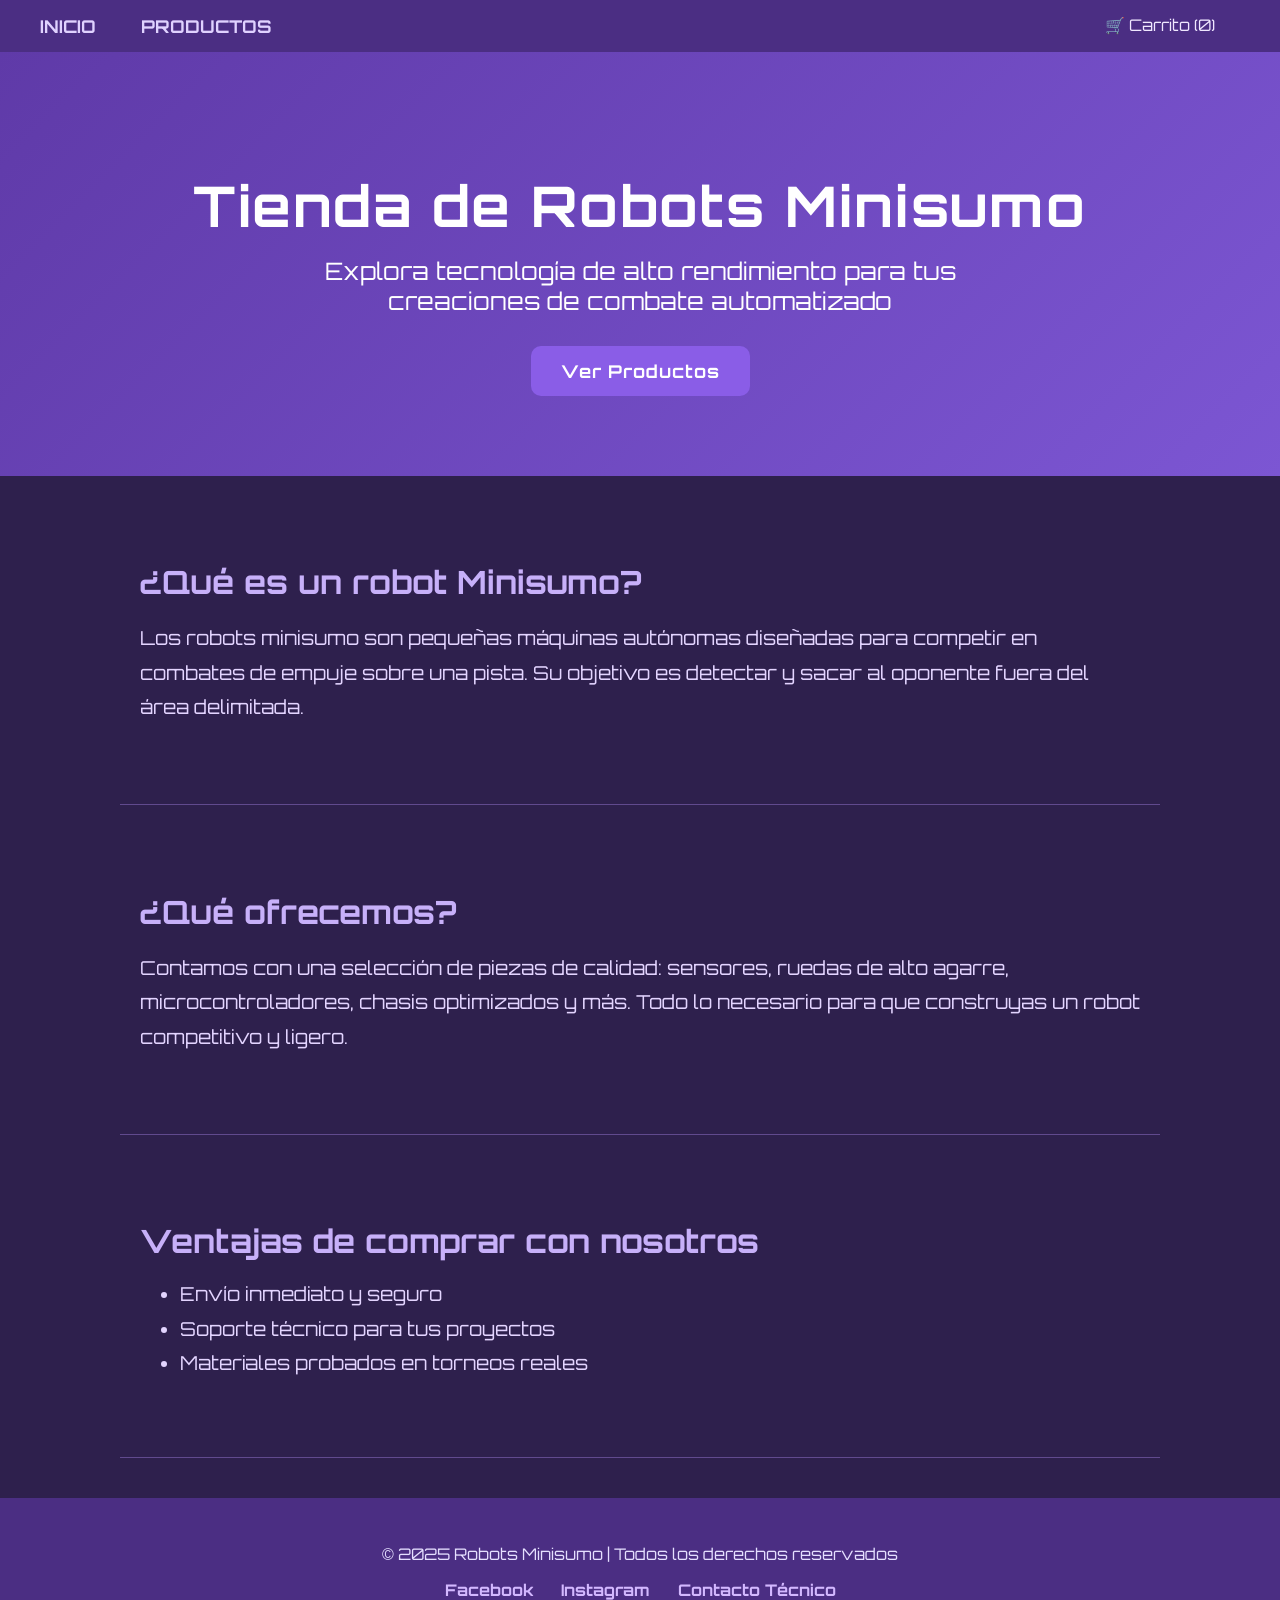
<file: index.html>
<!DOCTYPE html>
<html lang="es">
<head>
    <meta charset="UTF-8">
    <title>Inicio</title>
    <link rel="stylesheet" href="estilos.css">
    <link href="https://fonts.googleapis.com/css2?family=Orbitron:wght@500&display=swap" rel="stylesheet">
</head>
<body>
<nav>
    <ul style="justify-content: space-between; width: 100%; max-width: 1200px; margin: auto;">
            <div style="display: flex; gap: 20px;">
                <li><a href="index.html">Inicio</a></li>
                <li><a href="productos.html">Productos</a></li>
            </div>
            <li class="carrito-toggle">
                🛒 Carrito (<span id="contador">0</span>)
                <div class="carrito-menu">
                    <ul id="items-carrito"></ul>
                    <p>Total: Q<span id="total">0.00</span></p>
                    <button onclick="vaciarCarrito()">Vaciar</button>
                    <button onclick="comprar()">Comprar</button>
                </div>
            </li>
    </ul>
</nav>

    <header>
        <h1>Tienda de Robots Minisumo</h1>
        <p>Explora tecnología de alto rendimiento para tus creaciones de combate automatizado</p>
        <a href="productos.html" class="btn-ir-productos">Ver Productos</a>
    </header>

    <section>
        <h2>¿Qué es un robot Minisumo?</h2>
        <p>Los robots minisumo son pequeñas máquinas autónomas diseñadas para competir en combates de empuje sobre una pista. Su objetivo es detectar y sacar al oponente fuera del área delimitada.</p>
    </section>

    <section>
        <h2>¿Qué ofrecemos?</h2>
        <p>Contamos con una selección de piezas de calidad: sensores, ruedas de alto agarre, microcontroladores, chasis optimizados y más. Todo lo necesario para que construyas un robot competitivo y ligero.</p>
    </section>

    <section>
        <h2>Ventajas de comprar con nosotros</h2>
        <ul>
            <li>Envío inmediato y seguro</li>
            <li>Soporte técnico para tus proyectos</li>
            <li>Materiales probados en torneos reales</li>
        </ul>
    </section>

    <footer>
        <p>&copy; 2025 Robots Minisumo | Todos los derechos reservados</p>
        <p>
            <a href="#">Facebook</a>
            <a href="#">Instagram</a>
            <a href="#">Contacto Técnico</a>
        </p>
    </footer>

    <script>
        document.addEventListener('DOMContentLoaded', function() {
            const btn = document.querySelector('.btn-ir-productos');
            btn.addEventListener('mouseover', () => btn.style.opacity = 0.9);
            btn.addEventListener('mouseout', () => btn.style.opacity = 1);
        });
    </script>
</body>
</html>
</file>
<file: estilos.css>
/* ===========================
   Base
=========================== */
body {
    font-family: 'Orbitron', sans-serif;
    background-color: #2e204d;
    color: #f0e8ff;
    margin: 0;
    padding: 0;
}

/* ===========================
   Navegación
=========================== */
nav {
    background-color: #4b2e83;
    padding: 15px 20px;
    box-shadow: 0 3px 6px rgba(0, 0, 0, 0.5);
    text-align: center;
}

nav ul {
    list-style-type: none;
    margin: 0;
    padding: 0;
    display: inline-flex;
}

nav ul li {
    margin-right: 25px;
}

nav ul li a {
    color: #e0d2ff;
    text-decoration: none;
    font-weight: bold;
    font-size: 1.1em;
    text-transform: uppercase;
    transition: color 0.3s;
}

nav ul li a:hover {
    color: #a98ddb;
}

/* ===========================
   Encabezado
=========================== */
header {
    background: linear-gradient(135deg, #5f3aa8, #7c56d3);
    padding: 80px 20px;
    text-align: center;
    color: #ffffff;
}

header h1 {
    font-size: 3.5em;
    margin-bottom: 15px;
    letter-spacing: 2px;
}

header p {
    font-size: 1.5em;
    max-width: 700px;
    margin: 0 auto 30px;
}

.btn-ir-productos {
    display: inline-block;
    background-color: #8a5de7;
    color: white;
    padding: 14px 30px;
    border-radius: 10px;
    text-decoration: none;
    font-weight: bold;
    letter-spacing: 1px;
    font-size: 1.1em;
    transition: background-color 0.3s ease, transform 0.2s;
}

.btn-ir-productos:hover {
    background-color: #a374ff;
    transform: scale(1.05);
}

/* ===========================
   Secciones
=========================== */
section {
    padding: 60px 20px;
    max-width: 1000px;
    margin: auto;
    border-bottom: 1px solid #614a8e;
}

section h2 {
    color: #c7b0f9;
    font-size: 2em;
    margin-bottom: 10px;
}

section p,
section ul li {
    font-size: 1.2em;
    line-height: 1.8;
    color: #e3d4ff;
}


  .productos {
            display: grid;
            grid-template-columns: repeat(auto-fit, minmax(280px, 1fr));
            gap: 30px;
            padding: 40px 20px;
        }

        .producto {
            background-color: #3a2864;
            border-radius: 12px;
            padding: 20px;
            color: white;
            text-align: center;
            box-shadow: 0 4px 10px rgba(0,0,0,0.3);
        }

        .producto img {
            max-width: 100%;
            height: auto;
            margin-bottom: 15px;
            border-radius: 8px;
        }

        .producto h3 {
            color: #d6c2ff;
        }

        .producto p {
            font-size: 1em;
        }

        .producto button {
            margin-top: 10px;
            background-color: #8a5de7;
            color: white;
            border: none;
            padding: 10px 20px;
            border-radius: 8px;
            cursor: pointer;
            font-weight: bold;
            transition: background-color 0.3s;
        }

        .producto button:hover {
            background-color: #a374ff;
        }

        .carrito-toggle {
            position: relative;
        }

        .carrito-menu {
            display: none;
            position: absolute;
            top: 100%;
            right: 0;
            background-color: #2e204d;
            color: white;
            min-width: 260px;
            padding: 15px;
            border-radius: 8px;
            box-shadow: 0 4px 8px rgba(0,0,0,0.4);
            z-index: 10;
        }

        .carrito-menu ul {
            margin: 10px 0;
            padding-left: 0;
            list-style: none;
        }

        .carrito-menu li {
            margin-bottom: 8px;
            display: flex;
            justify-content: space-between;
            align-items: center;
        }

        .carrito-menu button {
            background-color: #6d4cc4;
            color: white;
            border: none;
            padding: 5px 8px;
            border-radius: 6px;
            margin-left: 4px;
            cursor: pointer;
        }

        .carrito-toggle:hover .carrito-menu {
            display: block;
        }


/* ===========================
   Pie de página
=========================== */
footer {
    background-color: #4b2e83;
    color: #e5dfff;
    text-align: center;
    padding: 30px 20px;
    font-size: 1em;
    margin-top: 40px;
}

footer a {
    color: #d3b8ff;
    text-decoration: none;
    margin: 0 12px;
    font-weight: bold;
    transition: color 0.3s;
}

footer a:hover {
    color: #f0dfff;
}
</file>
